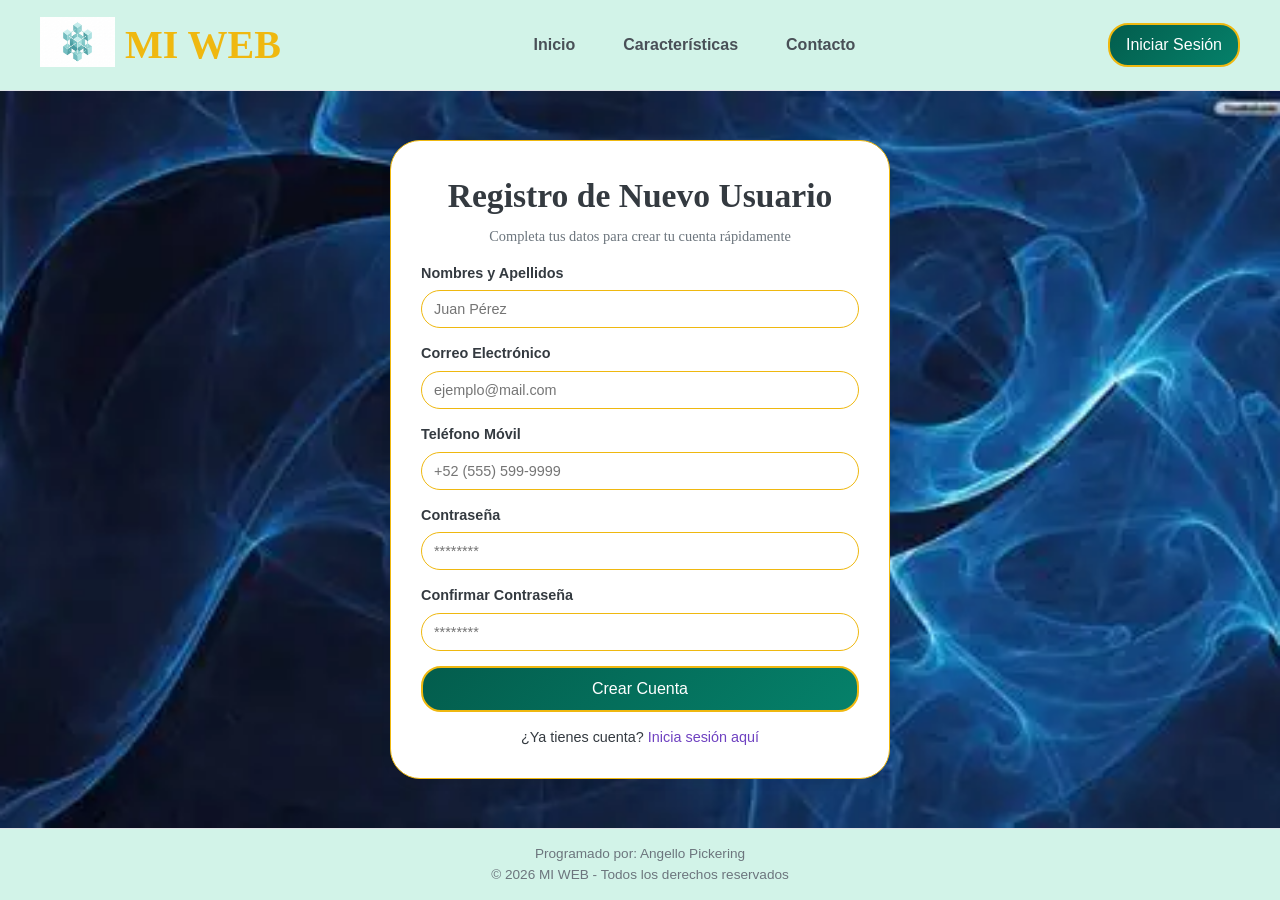
<file: index.html>
<!DOCTYPE html>
<html lang="es">
<head>
    <meta charset="UTF-8">
    <meta name="viewport" content="width=device-width, initial-scale=1.0">
    <link rel="stylesheet" href="./assets/css/styles.css">
    <link rel="icon" type="image/png" href="./assets/img/logo.png">
    <title>Registro de Usuario</title>
</head>
<body>

    <!-- Contenedor General -->
    <div class="container">

        <!-- Header -->
        <header class="header">
            <div class="logo">
                <figure>
                    <img src="./assets/img/logo.png" alt="Logo de Mi Web">
                </figure>
                <h1>MI WEB</h1>
            </div>

            <nav class="navbar">
                <ul class="nav-list">
                    <li><a href="#">Inicio</a></li>
                    <li><a href="#">Características</a></li>
                    <li><a href="#">Contacto</a></li>
                </ul>
            </nav>

            <div class="login-button">
                <a href="#" class="btn btn-primary">Iniciar Sesión</a>
            </div>
        </header>

        <!-- Main Content -->
        <main class="main-content">

            <section class="form-section">

                <article class="form-card">

                    <header class="form-header">
                        <h2>Registro de Nuevo Usuario</h2>
                        <p>Completa tus datos para crear tu cuenta rápidamente</p>
                    </header>

                    <form action="#" method="post" class="register-form">

                        <!-- Nombre -->
                        <div class="form-group">
                            <label for="nombre">Nombres y Apellidos</label>
                            <!-- Icono SVG -->
       
                            <input type="text" id="nombre" name="nombre" placeholder="Juan Pérez" required>
                        </div>

                        <!-- Email -->
                        <div class="form-group">
                            <label for="email">Correo Electrónico</label>
                            <input type="email" id="email" name="email" placeholder="ejemplo@mail.com" required>
                        </div>

                        <!-- Teléfono -->
                        <div class="form-group">
                            <label for="telefono">Teléfono Móvil</label>
                            <input type="tel" id="telefono" name="telefono" placeholder="+52 (555) 599-9999">
                        </div>

                        <!-- Contraseña -->
                        <div class="form-group">
                            <label for="password">Contraseña</label>
                            <input type="password" id="password" name="password" placeholder="********" required>
                        </div>

                        <!-- Confirmar Contraseña -->
                        <div class="form-group">
                            <label for="confirmar">Confirmar Contraseña</label>
                            <input type="password" id="confirmar" name="confirmar" placeholder="********" required>
                        </div>

                        <!-- Botón -->
                        <div class="form-group">
                            <button type="submit" class="btn btn-submit">
                                Crear Cuenta
                            </button>
                        </div>

                    </form>

                    <footer class="form-footer">
                        <p>¿Ya tienes cuenta?
                            <a href="#">Inicia sesión aquí</a>
                        </p>
                    </footer>

                </article>

            </section>

        </main>

        <!-- Footer -->
        <footer class="footer">
            <p>Programado por: Angello Pickering</p>
            <p>&copy; 2026 MI WEB - Todos los derechos reservados</p>
            
        </footer>

    </div>

</body>
</html>
</file>
<file: assets/css/styles.css>
/* ==============================
   RESET BÁSICO
============================== */
* {
    margin: 0;
    padding: 0;
    box-sizing: border-box;
}

/* ==============================
   BODY
============================== */
body {
    font-family: "Segoe UI", Tahoma, Geneva, Verdana, sans-serif;
    background-color: #e9ecef;
    color: #343a40;
    line-height: 1.5;
}

/* ==============================
   CONTENEDOR GENERAL
============================== */
.container {
    width: 100%;
    min-height: 100vh;
    display: flex;
    flex-direction: column;
}

/* ==============================
   HEADER
============================== */
.header {
    background-color: #d2f3e8;
    padding: 15px 40px;
    border-bottom: 1px solid #dee2e6;

    display: flex;
    align-items: center;
    justify-content: space-between;
}

/* Logo */
.logo {
    display: flex;
    align-items: center;
    gap: 10px;
}

.logo img {
    width: 75px;
    height: 50px;
}

.logo h1 {
    font-size: 2.5rem;
    font-weight: 600;
    font-family: fantasy;
    color: #Efb810;
    
}

/* NAV */
.navbar .nav-list {
    list-style: none;
    display: flex;
    gap: 20px;
    font-weight:bold;
}

.navbar a {
    text-decoration: none;
    color: #495057;
    padding: 8px 14px;
    border-radius: 5px;
    transition: 0.3s;
}

.navbar a:hover {
    background-color: #72ad9a;
}

/* ==============================
   BOTONES
============================== */
.btn {
    display: inline-block;
    padding: 8px 16px;
    border-radius: 20px;
    text-decoration: none;
    border: 2px solid #Efb810;
    cursor: pointer;
    transition: 0.3s ease;
    font-weight: 500;
}

.btn-primary {
    background: linear-gradient(135deg, #035d4d, #05816a );
    color: white;
}

.btn-primary:hover {
    opacity: 0.9;
}

.btn-submit {
    width: 100%;
    padding: 12px;
    font-size: 1rem;
    border: 2px solid #Efb810;
    border-radius: 20px;
    background: linear-gradient(135deg, #035d4d, #05816a );
    
    color: white;
}

.btn-submit:hover {
    opacity: 0.9;
}

/* ==============================
   MAIN
============================== */
.main-content {
    flex: 1;
    display: flex;
    align-items: center;
    justify-content: center;
    padding: 40px;
    background-image:url("../img/fondo.webp");
    background-size: cover;
    background-position: center;
    background-repeat: no-repeat;
}

/* ==============================
   FORM SECTION
============================== */
.form-section {
    width: 100%;
    max-width: 500px;
}

/* Card estilo Bootstrap */
.form-card {
    background-color: #ffffff;
    padding: 30px;
    border-radius: 30px;
    border: 1px solid #Efb810;

    /* Box Model */
    box-shadow: 0 4px 12px rgba(0, 0, 0, 0.05);
}

/* Header del formulario */
.form-header {
    text-align: center;
    font-family: 'Times New Roman', Times, serif;
    margin-bottom: 15px;
}

.form-header h2 {
    font-size: 2.1rem;
    margin-bottom: 5px;
}

.form-header p {
    font-size: 0.9rem;
    color: #6c757d;
}

/* ==============================
   FORMULARIO
============================== */
.register-form {
    width: 100%;
}

/* Grupo de campos */
.form-group {
    margin-bottom: 15px;
    display: flex;
    flex-direction: column;
}

/* Labels */
.form-group label {
    margin-bottom: 6px;
    font-weight: 500;
    font-size: 0.9rem;
    font-weight: bold;
}

/* Inputs */
.form-group input {
    padding: 10px 12px;
    border: 1px solid #Efb810;
    border-radius: 20px;
    font-size: 0.9rem;
    transition: 0.3s;
}

/* Focus estilo Bootstrap */
.form-group input:focus {
    outline: none;
    border-color: #6f42c1;
    box-shadow: 0 0 0 3px rgba(111, 66, 193, 0.2);
}

/* ==============================
   FOOTER FORM
============================== */
.form-footer {
    margin-top: 15px;
    text-align: center;
    font-size: 0.9rem;
}

.form-footer a {
    color: #6f42c1;
    text-decoration: none;
    font-weight: 500;
}

.form-footer a:hover {
    text-decoration: underline;
}

/* ==============================
   FOOTER GENERAL
============================== */
.footer {
    background-color: #d2f3e8;
    padding: 15px;
    text-align: center;
    border-top: 1px solid #dee2e6;
    font-size: 0.85rem;
    color: #6c757d;
}

/* ==============================
   RESPONSIVE
============================== */
@media (max-width: 768px) {

    .header {
        flex-direction: column;
        gap: 15px;
        text-align: center;
    }

    .navbar .nav-list {
        flex-direction: column;
        gap: 10px;
    }

    .form-card {
        padding: 20px;
    }
}
</file>
